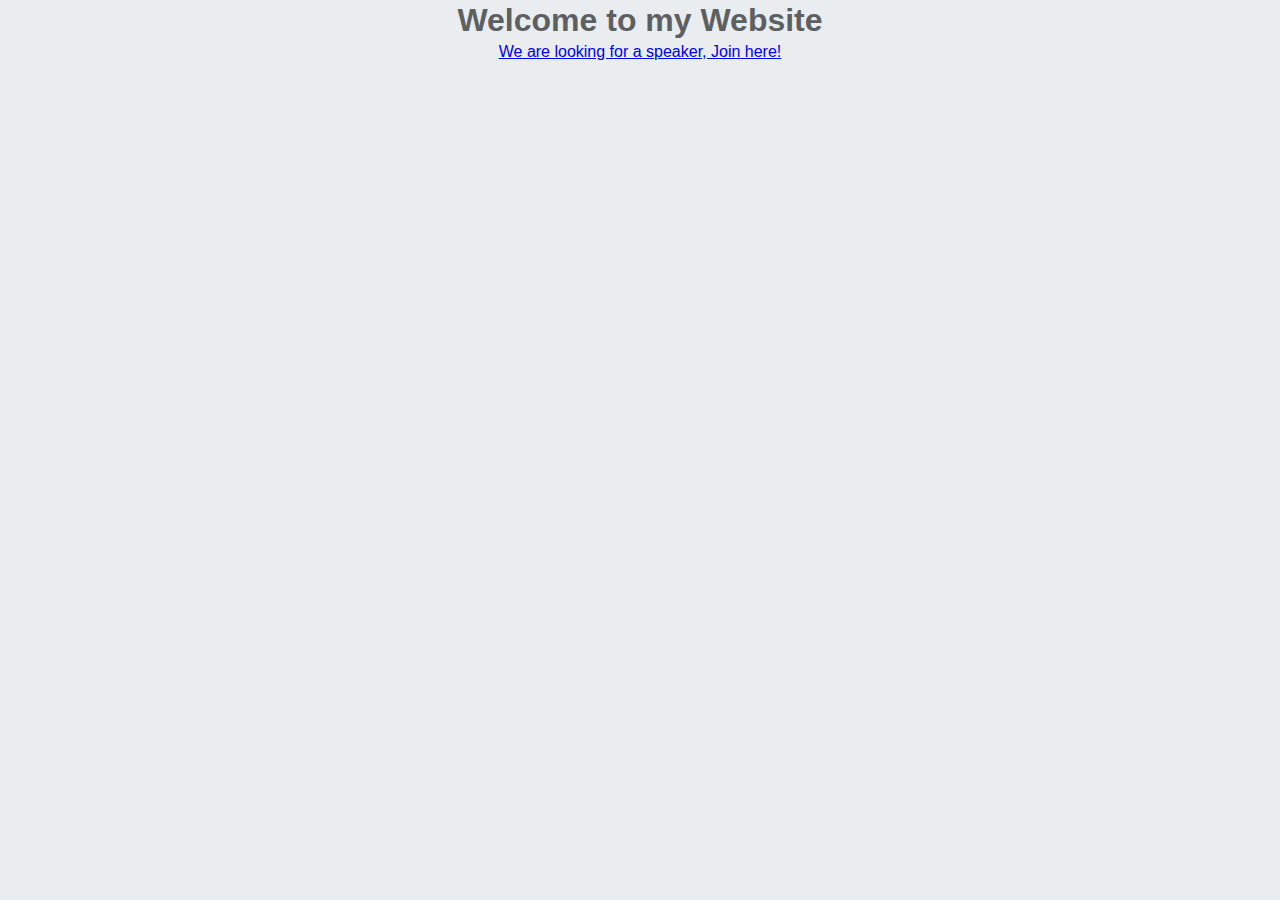
<file: index.html>
<!DOCTYPE html>
<html lang="en">
<head>
    <meta charset="UTF-8">
    <meta name="viewport" content="width=device-width, initial-scale=1.0">
    <link rel="stylesheet" href="style.css"/>
    <title>My Website</title>
</head>
<body>
    <h1>Welcome to my Website</h1>
    <p><a href="speaker-submission.html">We are looking for a speaker, Join here!</a></p>
</body>
</html>
</file>
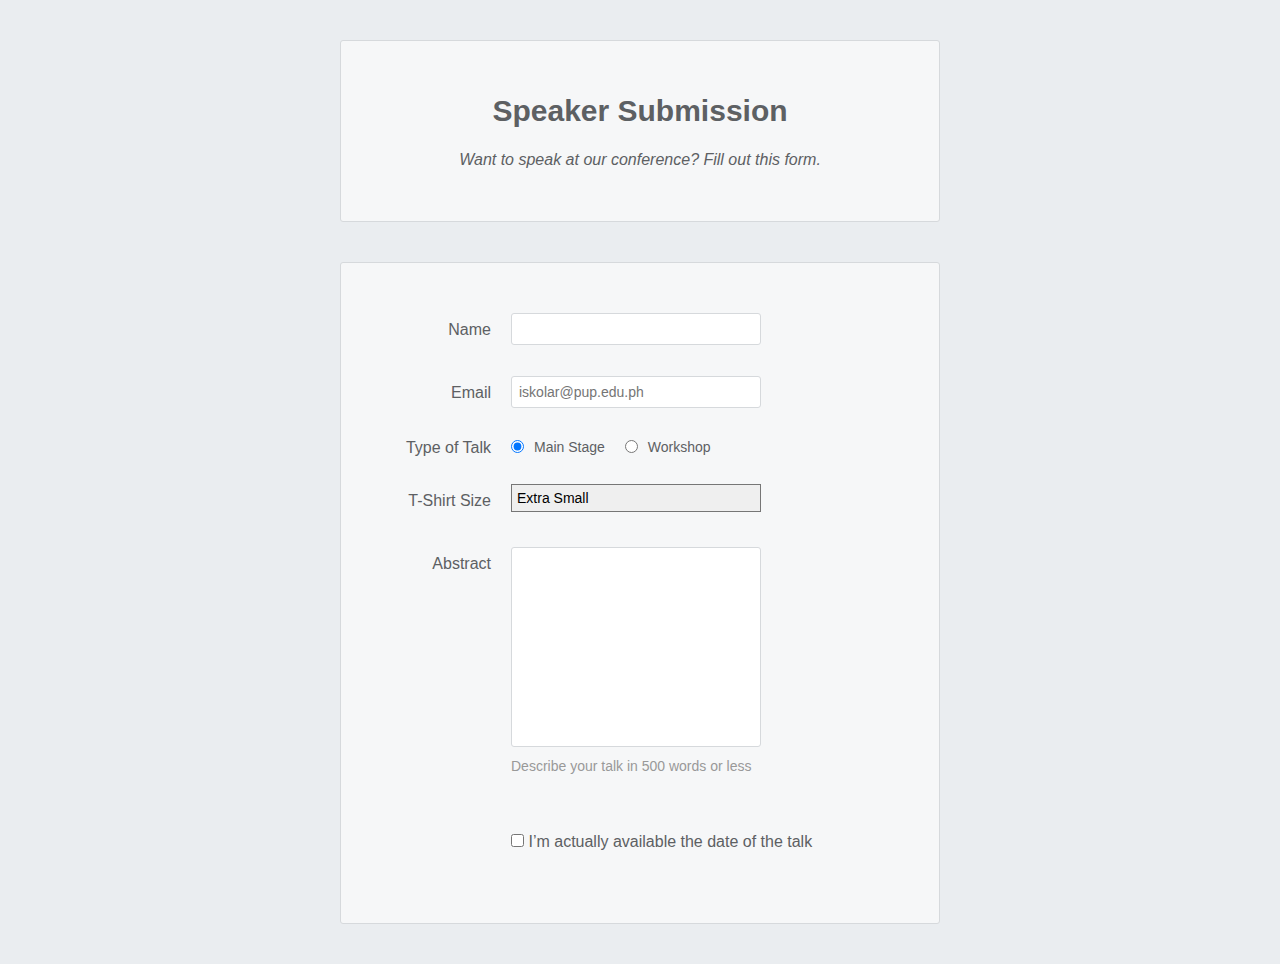
<file: speaker-submission.html>
<!DOCTYPE html>
<html lang='en'>
  <head>
    <meta charset='UTF-8'/>
    <title>Speaker Submission</title>
    <link rel='stylesheet' href='style.css'/>
  </head>
  <body>
    <header class='speaker-form-header'>
      <h1>Speaker Submission</h1>
      <p><em>Want to speak at our conference? Fill out
        this form.</em></p>
    </header>
    <form action='' method='get' class='speaker-form'>
        <div class='form-row'>
            <label for='full-name'>Name</label>
            <input id='full-name' name='full-name' type='text'/>
        </div>
        <div class='form-row'>
            <label for='email'>Email</label>
            <input id='email'
                    name='email'
                    type='email'
                    placeholder='iskolar@pup.edu.ph'/>
        </div>
        <fieldset class='legacy-form-row'>
            <legend>Type of Talk</legend>
            <input id='talk-type-1'
                   name='talk-type'
                   type='radio'
                   value='main-stage' 
                   checked />
            <label for='talk-type-1' class='radio-label'>Main Stage</label>
            <input id='talk-type-2'
                   name='talk-type'
                   type='radio'
                   value='workshop'/>
            <label for='talk-type-2' class='radio-label'>Workshop</label>
          </fieldset>
          <div class='form-row'>
            <label for='t-shirt'>T-Shirt Size</label>
            <select id='t-shirt' name='t-shirt'>
            <option value='xs'>Extra Small</option>
            <option value='s'>Small</option>
            <option value='m'>Medium</option>
            <option value='l'>Large</option>
            </select>
           </div>
           <div class='form-row'>
            <label for='abstract'>Abstract</label>
            <textarea id='abstract' name='abstract'></textarea>
            <div class='instructions'>Describe your talk in 500 words or less</div>
           </div>
           <div class='form-row'>
            <label class='checkbox-label' for='available'>
            <input id='available'
            name='available'
            type='checkbox'
            value='is-available'/>
            <span>I’m actually available the date of the talk</span>
            </label>
           </div>
    </form>
   
  </body>
</html>
</file>
<file: style.css>
* {
    margin: 0;
    padding: 0;
    box-sizing: border-box;
  }
  
  body {
    color: #5D6063;
    background-color: #EAEDF0;
    font-family: "Helvetica", "Arial", sans-serif;
    font-size: 16px;
    line-height: 1.3;
  
    display: flex;
    flex-direction: column;
    align-items: center;
  }
  
  .speaker-form-header {
    text-align: center;
    background-color: #F6F7F8;
    border: 1px solid #D6D9DC;
    border-radius: 3px;
    
    width: 80%;
    margin: 40px 0;
    padding: 50px;
  }
  
  .speaker-form-header h1 {
    font-size: 30px;
    margin-bottom: 20px;
  }

  .speaker-form {
    background-color: #F6F7F8;
    border: 1px solid #D6D9DC;
    border-radius: 3px;
    
    width: 80%;
    padding: 50px;
    margin: 0 0 40px 0;
  }

  .form-row {
    margin-bottom: 40px;
    display: flex;
    justify-content: flex-start;
    flex-direction: column;
    flex-wrap: wrap;
  }
  
  .form-row input[type='text'],
  .form-row input[type='email'] {
    background-color: #FFFFFF;
    border: 1px solid #D6D9DC;
    border-radius: 3px;
    width: 100%;
    padding: 7px;
    font-size: 14px;
  }
  
  .form-row label {
    margin-bottom: 15px;
  }

  .form-row input[type='text']:invalid,
  .form-row input[type='email']:invalid {
    border: 1px solid #D55C5F;
    color: #D55C5F;
    box-shadow: none;
   }

   .legacy-form-row {
    border: none;
    margin-bottom: 40px;
  }
  
  .legacy-form-row legend {
    margin-bottom: 15px;
  }
  
  .legacy-form-row .radio-label {
    display: block;
    font-size: 14px;
    padding: 0 20px 0 10px;
  }
  
  .legacy-form-row input[type='radio'] {
    margin-top: 2px;
  }
    
  .legacy-form-row .radio-label,
  .legacy-form-row input[type='radio'] {
    float: left;
  }

  .form-row select {
    width: 100%;
    padding: 5px;
    font-size: 14px;
    -webkit-appearance: none;
   }

   .form-row textarea {
    font-family: "Helvetica", "Arial", sans-serif;
    font-size: 14px;
    border: 1px solid #D6D9DC;
    border-radius: 3px;
    min-height: 200px;
    margin-bottom: 10px;
    padding: 7px;
    resize: none;
   }
   
   .form-row .instructions {
    color: #999999;
    font-size: 14px; 
    margin-bottom: 30px;
  }

  .form-row .checkbox-label {
    margin-bottom: 0;
   }

  @media only screen and (min-width: 700px) {
    .speaker-form-header,
    .speaker-form {
      width: 600px;
    }
    .form-row {
      flex-direction: row;
      align-items: flex-start; /* To avoid stretching */
      margin-bottom: 20px;
    }
    .form-row input[type='text'],
    .form-row input[type='email'],  
    .form-row select,                 
    .form-row textarea {
      width: 250px;
      height: initial;
    }
    .form-row label {
      text-align: right;
      width: 120px;
      margin-top: 7px;
      padding-right: 20px;
    }
    .legacy-form-row {
        margin-bottom: 10px;
    }
      .legacy-form-row legend {
        width: 120px;
        text-align: right;
        padding-right: 20px;
    }
      .legacy-form-row legend {
        float: left;
    }
    .form-row .instructions {
      margin-left: 120px;
      }
    .form-row .checkbox-label {
      margin-left: 120px;
      width: auto;
      }
  }
</file>
